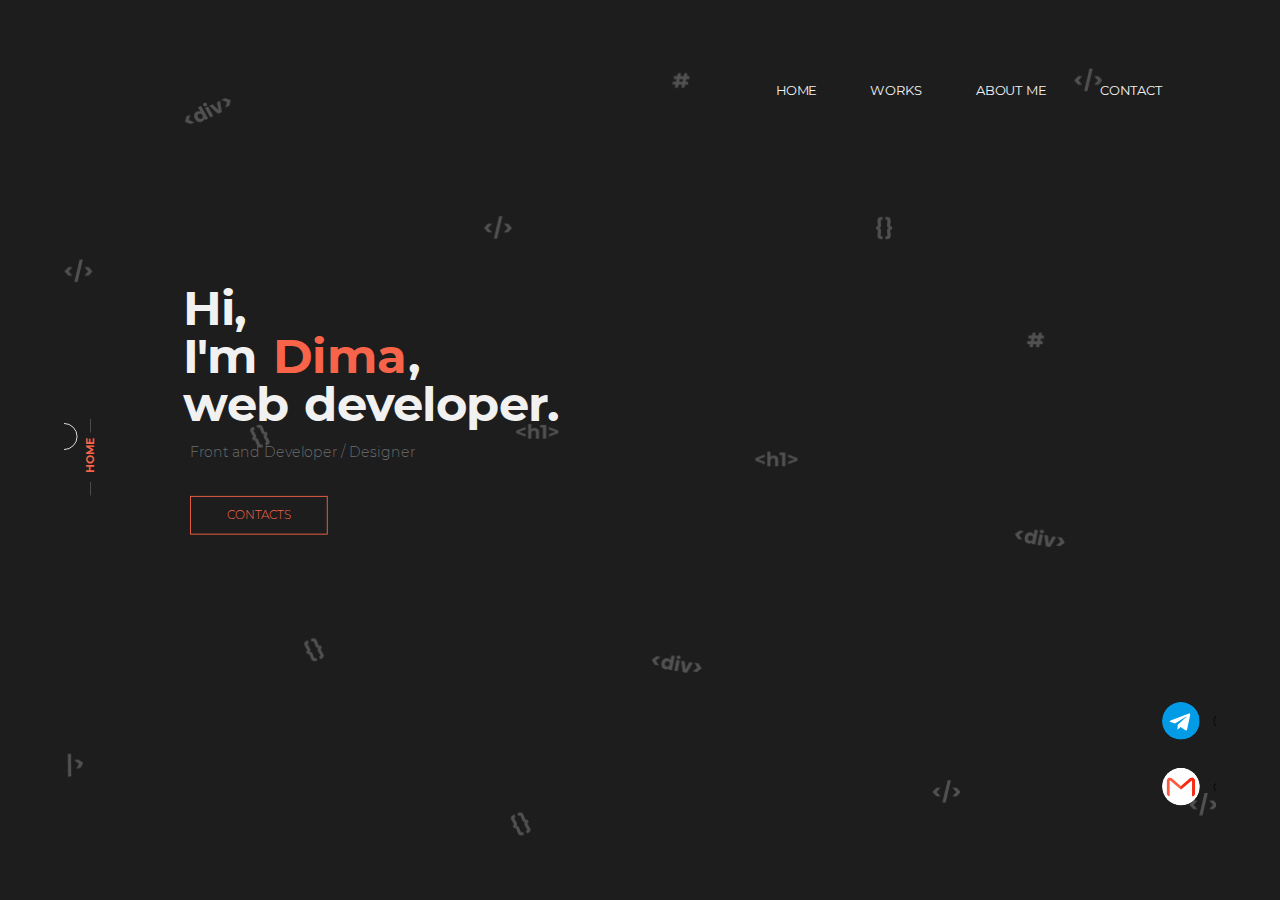
<file: index.html>
<!DOCTYPE html>
<html lang="en">

<head>
   <meta charset="UTF-8">
   <meta name="viewport" content="width=device-width, initial-scale=1.0">
   <!--подключаем css файл сжатый -->
   <link rel="stylesheet" href="css/style.css">
   <link rel="stylesheet" href="https://cdnjs.cloudflare.com/ajax/libs/animate.css/4.0.0/animate.min.css" />
   <link rel="shortcut icon" href="/img/1.ico" type="image/png">
   <title>HOME 🏡</title>
</head>

<body>
   <div class="preloader-before">
      <svg width="100" viewBox="0 0 296 301">
         <path
            d="M119.721 210.784L119.43 210.297L120.993 205.117L121.494 204.866C135.519 197.817 135.455 197.208 135.307 195.737L134.035 184.004C133.987 183.52 133.673 182.948 133.269 182.615C132.903 182.313 131.792 181.397 118.572 177.816L118.044 177.671L115.392 172.796L115.559 172.269C120.278 157.329 119.815 156.947 118.688 156.018L109.486 148.426C108.364 147.5 107.853 147.079 94.3952 154.842L93.9001 155.121L88.6217 153.472L88.3736 153.004C84.1251 144.883 81.4706 140.353 80.4791 139.535C80.0768 139.203 79.4584 138.996 78.9734 139.039L67.1916 140.033C65.6909 140.167 65.0658 140.225 61.2572 155.315L61.1142 155.873L56.327 158.386L55.8056 158.212C40.6805 153.183 40.324 153.615 39.3717 154.769L31.9322 163.787C30.9773 164.944 30.5807 165.425 38.6746 179.024L38.9657 179.508L37.4183 184.674L36.9216 184.923C22.892 191.977 22.9543 192.533 23.1036 194.046L24.3584 205.779C24.4149 206.266 24.7324 206.843 25.1349 207.175C25.4992 207.476 26.6071 208.39 39.8317 211.978L40.3662 212.116L43.0137 217L42.8403 217.525C38.1269 232.464 38.5921 232.847 39.719 233.777L48.9243 241.371C50.08 242.325 50.5593 242.72 64.0266 234.952L64.5205 234.672L69.7963 236.337L70.0461 236.801C74.2828 244.924 76.9378 249.45 77.923 250.263C78.3218 250.592 78.9397 250.808 79.434 250.763L91.2378 249.764C92.7363 249.621 93.3555 249.568 97.1464 234.482L97.2907 233.917L102.061 231.419L102.571 231.585C117.733 236.607 118.092 236.172 119.045 235.016L126.48 226.004C127.435 224.847 127.829 224.369 119.721 210.784ZM67.1385 209.523C58.9142 202.738 57.6378 190.655 64.2878 182.595C70.938 174.534 83.0358 173.5 91.2599 180.284C99.4806 187.067 100.762 199.141 94.1129 207.2C87.4643 215.26 75.3595 216.305 67.1385 209.523Z" />
         <path
            d="M210.224 64.0999L209.421 63.8137L206.286 56.3285L206.626 55.5594C216.125 34.0149 215.47 33.3722 213.894 31.8103L201.223 19.449C200.705 18.935 199.795 18.5735 199.011 18.5735C198.298 18.5735 196.139 18.5735 177.424 27.0496L176.674 27.3865L168.953 24.2772L168.643 23.5085C159.842 1.71713 158.941 1.71713 156.751 1.71713H138.856C136.674 1.71713 135.681 1.71713 127.52 23.5464L127.213 24.3411L119.532 27.4723L118.797 27.1669C106.13 21.8266 98.7342 19.1185 96.8062 19.1185C96.0238 19.1185 95.1109 19.4695 94.5906 19.9821L81.9075 32.379C80.2985 33.9661 79.6312 34.6306 89.6282 55.7255L89.9956 56.5079L86.8548 63.9848L86.0862 64.282C63.7845 72.9005 63.7845 73.7408 63.7845 75.9856V93.5211C63.7845 95.7719 63.7845 96.7066 86.1305 104.715L86.9292 104.997L90.0705 112.452L89.7332 113.214C80.2337 134.768 80.8362 135.352 82.4534 136.96L95.1055 149.338C95.6358 149.848 96.5537 150.213 97.3365 150.213C98.0449 150.213 100.199 150.213 118.926 141.741L119.676 141.39L127.402 144.514L127.703 145.287C136.509 167.071 137.413 167.071 139.605 167.071H157.505C159.752 167.071 160.684 167.071 168.852 145.227L169.156 144.432L176.849 141.322L177.581 141.62C190.238 146.976 197.631 149.678 199.546 149.678C200.322 149.678 201.243 149.338 201.772 148.814L214.475 136.391C216.073 134.795 216.739 134.143 206.725 113.068L206.352 112.277L209.487 104.832L210.236 104.539C232.573 95.875 232.573 95.0306 232.573 92.7831V75.258C232.573 73.0078 232.573 72.0785 210.224 64.0999ZM148.178 112.834C132.186 112.834 119.175 100.072 119.175 84.3973C119.175 68.7222 132.186 55.9775 148.178 55.9775C164.164 55.9775 177.172 68.725 177.172 84.3973C177.173 100.069 164.165 112.834 148.178 112.834Z" />
         <path
            d="M260.14 212.533L259.594 212.079L259.285 205.323L259.772 204.818C273.38 190.683 273.052 189.992 272.267 188.318L265.895 175.014C265.637 174.463 265.028 173.92 264.415 173.695C263.857 173.49 262.167 172.871 245.094 174.14L244.41 174.189L239.259 169.542L239.237 168.852C238.597 149.278 237.891 149.02 236.178 148.392L222.175 143.263C220.468 142.638 219.69 142.353 207.048 157.095L206.58 157.629L199.672 157.878L199.185 157.428C190.804 149.619 185.793 145.38 184.284 144.827C183.672 144.603 182.857 144.616 182.303 144.868L168.825 150.933C167.111 151.714 166.399 152.043 168.175 171.414L168.238 172.132L163.637 177.082L162.951 177.095C143.03 177.446 142.789 178.104 142.145 179.86L137.119 193.582C136.474 195.343 136.206 196.074 151.397 208.746L151.941 209.195L152.262 215.929L151.78 216.429C138.168 230.572 138.473 231.201 139.277 232.923L145.629 246.236C145.898 246.787 146.512 247.335 147.125 247.559C147.679 247.762 149.365 248.38 166.447 247.118L167.134 247.058L172.284 251.718L172.297 252.408C172.944 271.978 173.652 272.238 175.367 272.866L189.374 277.996C191.132 278.64 191.862 278.908 204.513 264.156L204.979 263.621L211.891 263.392L212.378 263.836C220.747 271.654 225.757 275.888 227.256 276.437C227.863 276.659 228.681 276.657 229.245 276.398L242.746 270.318C244.454 269.528 245.162 269.208 243.366 249.847L243.302 249.121L247.889 244.194L248.559 244.179C268.52 243.802 268.763 243.141 269.407 241.383L274.43 227.67C275.074 225.909 275.341 225.181 260.14 212.533ZM197.622 232.883C185.107 228.299 178.585 214.584 183.077 202.319C187.57 190.053 201.404 183.81 213.918 188.393C226.427 192.975 232.952 206.678 228.46 218.942C223.968 231.205 210.131 237.465 197.622 232.883Z" />
         <defs>
            <clipPath>
               <rect width="112.526" height="112.526" fill="white"
                  transform="translate(71.6088 115.694) rotate(39.5223)" />
            </clipPath>
            <clipPath>
               <rect width="168.788" height="168.788" fill="white" transform="translate(63.7845)" />
            </clipPath>
            <clipPath>
               <rect width="140.657" height="140.657" fill="white"
                  transform="translate(163.925 120.402) rotate(20.1174)" />
            </clipPath>
         </defs>
      </svg>
   </div>
   <div class="preloader-after"></div>
   <div class="preloader-svg-container">
      <svg width="100" viewBox="0 0 296 301">
         <g class="preloader-svg1">
            <path
               d="M119.721 210.784L119.43 210.297L120.993 205.117L121.494 204.866C135.519 197.817 135.455 197.208 135.307 195.737L134.035 184.004C133.987 183.52 133.673 182.948 133.269 182.615C132.903 182.313 131.792 181.397 118.572 177.816L118.044 177.671L115.392 172.796L115.559 172.269C120.278 157.329 119.815 156.947 118.688 156.018L109.486 148.426C108.364 147.5 107.853 147.079 94.3952 154.842L93.9001 155.121L88.6217 153.472L88.3736 153.004C84.1251 144.883 81.4706 140.353 80.4791 139.535C80.0768 139.203 79.4584 138.996 78.9734 139.039L67.1916 140.033C65.6909 140.167 65.0658 140.225 61.2572 155.315L61.1142 155.873L56.327 158.386L55.8056 158.212C40.6805 153.183 40.324 153.615 39.3717 154.769L31.9322 163.787C30.9773 164.944 30.5807 165.425 38.6746 179.024L38.9657 179.508L37.4183 184.674L36.9216 184.923C22.892 191.977 22.9543 192.533 23.1036 194.046L24.3584 205.779C24.4149 206.266 24.7324 206.843 25.1349 207.175C25.4992 207.476 26.6071 208.39 39.8317 211.978L40.3662 212.116L43.0137 217L42.8403 217.525C38.1269 232.464 38.5921 232.847 39.719 233.777L48.9243 241.371C50.08 242.325 50.5593 242.72 64.0266 234.952L64.5205 234.672L69.7963 236.337L70.0461 236.801C74.2828 244.924 76.9378 249.45 77.923 250.263C78.3218 250.592 78.9397 250.808 79.434 250.763L91.2378 249.764C92.7363 249.621 93.3555 249.568 97.1464 234.482L97.2907 233.917L102.061 231.419L102.571 231.585C117.733 236.607 118.092 236.172 119.045 235.016L126.48 226.004C127.435 224.847 127.829 224.369 119.721 210.784ZM67.1385 209.523C58.9142 202.738 57.6378 190.655 64.2878 182.595C70.938 174.534 83.0358 173.5 91.2599 180.284C99.4806 187.067 100.762 199.141 94.1129 207.2C87.4643 215.26 75.3595 216.305 67.1385 209.523Z" />
         </g>
         <g class="preloader-svg2">
            <path
               d="M210.224 64.0999L209.421 63.8137L206.286 56.3285L206.626 55.5594C216.125 34.0149 215.47 33.3722 213.894 31.8103L201.223 19.449C200.705 18.935 199.795 18.5735 199.011 18.5735C198.298 18.5735 196.139 18.5735 177.424 27.0496L176.674 27.3865L168.953 24.2772L168.643 23.5085C159.842 1.71713 158.941 1.71713 156.751 1.71713H138.856C136.674 1.71713 135.681 1.71713 127.52 23.5464L127.213 24.3411L119.532 27.4723L118.797 27.1669C106.13 21.8266 98.7342 19.1185 96.8062 19.1185C96.0238 19.1185 95.1109 19.4695 94.5906 19.9821L81.9075 32.379C80.2985 33.9661 79.6312 34.6306 89.6282 55.7255L89.9956 56.5079L86.8548 63.9848L86.0862 64.282C63.7845 72.9005 63.7845 73.7408 63.7845 75.9856V93.5211C63.7845 95.7719 63.7845 96.7066 86.1305 104.715L86.9292 104.997L90.0705 112.452L89.7332 113.214C80.2337 134.768 80.8362 135.352 82.4534 136.96L95.1055 149.338C95.6358 149.848 96.5537 150.213 97.3365 150.213C98.0449 150.213 100.199 150.213 118.926 141.741L119.676 141.39L127.402 144.514L127.703 145.287C136.509 167.071 137.413 167.071 139.605 167.071H157.505C159.752 167.071 160.684 167.071 168.852 145.227L169.156 144.432L176.849 141.322L177.581 141.62C190.238 146.976 197.631 149.678 199.546 149.678C200.322 149.678 201.243 149.338 201.772 148.814L214.475 136.391C216.073 134.795 216.739 134.143 206.725 113.068L206.352 112.277L209.487 104.832L210.236 104.539C232.573 95.875 232.573 95.0306 232.573 92.7831V75.258C232.573 73.0078 232.573 72.0785 210.224 64.0999ZM148.178 112.834C132.186 112.834 119.175 100.072 119.175 84.3973C119.175 68.7222 132.186 55.9775 148.178 55.9775C164.164 55.9775 177.172 68.725 177.172 84.3973C177.173 100.069 164.165 112.834 148.178 112.834Z" />
         </g>
         <g class="preloader-svg3">
            <path
               d="M260.14 212.533L259.594 212.079L259.285 205.323L259.772 204.818C273.38 190.683 273.052 189.992 272.267 188.318L265.895 175.014C265.637 174.463 265.028 173.92 264.415 173.695C263.857 173.49 262.167 172.871 245.094 174.14L244.41 174.189L239.259 169.542L239.237 168.852C238.597 149.278 237.891 149.02 236.178 148.392L222.175 143.263C220.468 142.638 219.69 142.353 207.048 157.095L206.58 157.629L199.672 157.878L199.185 157.428C190.804 149.619 185.793 145.38 184.284 144.827C183.672 144.603 182.857 144.616 182.303 144.868L168.825 150.933C167.111 151.714 166.399 152.043 168.175 171.414L168.238 172.132L163.637 177.082L162.951 177.095C143.03 177.446 142.789 178.104 142.145 179.86L137.119 193.582C136.474 195.343 136.206 196.074 151.397 208.746L151.941 209.195L152.262 215.929L151.78 216.429C138.168 230.572 138.473 231.201 139.277 232.923L145.629 246.236C145.898 246.787 146.512 247.335 147.125 247.559C147.679 247.762 149.365 248.38 166.447 247.118L167.134 247.058L172.284 251.718L172.297 252.408C172.944 271.978 173.652 272.238 175.367 272.866L189.374 277.996C191.132 278.64 191.862 278.908 204.513 264.156L204.979 263.621L211.891 263.392L212.378 263.836C220.747 271.654 225.757 275.888 227.256 276.437C227.863 276.659 228.681 276.657 229.245 276.398L242.746 270.318C244.454 269.528 245.162 269.208 243.366 249.847L243.302 249.121L247.889 244.194L248.559 244.179C268.52 243.802 268.763 243.141 269.407 241.383L274.43 227.67C275.074 225.909 275.341 225.181 260.14 212.533ZM197.622 232.883C185.107 228.299 178.585 214.584 183.077 202.319C187.57 190.053 201.404 183.81 213.918 188.393C226.427 192.975 232.952 206.678 228.46 218.942C223.968 231.205 210.131 237.465 197.622 232.883Z" />
         </g>
         <defs>
            <clipPath>
               <rect width="112.526" height="112.526" fill="white"
                  transform="translate(71.6088 115.694) rotate(39.5223)" />
            </clipPath>
            <clipPath>
               <rect width="168.788" height="168.788" fill="white" transform="translate(63.7845)" />
            </clipPath>
            <clipPath>
               <rect width="140.657" height="140.657" fill="white"
                  transform="translate(163.925 120.402) rotate(20.1174)" />
            </clipPath>
         </defs>
      </svg>

   </div>

   <div class="wrapper">
      <div class="container">
         <div class="parallax-fon"></div>
         <div class="cursor"></div>
         <div class="text-h">home</div>
         <div class="toggle-menu"><span></span></div>




         <div class="social">
            <div class="social_list">
               <div class="social_item">
                  <span>
                     <svg enable-background="new 0 0 24 24" viewBox="0 0 24 24" width="42px">
                        <circle cx="12" cy="12" fill="#039be5" r="12" />
                        <path
                           d="m5.491 11.74 11.57-4.461c.537-.194 1.006.131.832.943l.001-.001-1.97 9.281c-.146.658-.537.818-1.084.508l-3-2.211-1.447 1.394c-.16.16-.295.295-.605.295l.213-3.053 5.56-5.023c.242-.213-.054-.333-.373-.121l-6.871 4.326-2.962-.924c-.643-.204-.657-.643.136-.953z"
                           fill="#fff" />
                     </svg>
                  </span>
                  <a href="https://t.me/dmitry_k01" target="_blank">@dmitry_k01</a>
               </div>
               <div class="social_item ">
                  <span>
                     <svg enable-background="new 0 0 512 512" viewBox="0 0 512 512" width="512">
                        <circle cx="256" cy="256" fill="#fff" r="256" />
                        <path
                           d="m512 256c0-10.504-.633-20.861-1.862-31.033l-75.138-75.138-358 227.269 130.27 130.27c15.775 3.04 32.067 4.632 48.73 4.632 141.385 0 256-114.615 256-256z"
                           fill="#fff" />
                        <path d="m108.344 135.987h295.778l3.984 252.265h-304.212l-13.713-218.932z" fill="#fff" />
                        <path d="m404.122 135.987h-148.122v252.265h152.107l2.001-211.601z" fill="#fff" />
                        <path
                           d="m408.106 388.252v-209.876c0-1.627-.888-3.15-2.337-3.891-1.545-.79-3.045-.677-4.455.338l-145.314 121.996-145.314-121.996c-1.409-1.015-2.909-1.128-4.455-.338-1.449.74-2.337 2.263-2.337 3.89v209.878c-20.987 0-38-17.013-38-38v-171.95c0-15.944 8.815-30.365 23.005-37.635 14.191-7.27 31.044-6.001 43.985 3.313l123.116 106.019 123.116-106.019c13.088-9.42 30.179-10.611 44.467-3.062 14.032 7.413 22.523 22.281 22.523 38.151v171.183c0 20.986-17.013 37.999-38 37.999z"
                           fill="#ff583e" />
                        <path
                           d="m423.584 140.919c-14.288-7.548-31.379-6.357-44.467 3.062l-123.117 105.915v46.821l145.314-121.894c1.41-1.015 2.91-1.128 4.455-.338 1.449.741 2.337 2.263 2.337 3.891v209.876c20.987 0 38-17.013 38-38v-171.182c0-15.87-8.491-30.738-22.522-38.151z"
                           fill="#f92814" /></svg>
                  </span>
                  <a href="mailto:d8473558@gmail.com" target="_blank">d8473558@gmail.com</a>
               </div>
            </div>
         </div>

         <div class="mobile-menu">
            <nav class="mobile-menu-nav">
               <ul>
                  <li><a class="preload-link" href="index.html">HOME</a></li>
                  <li><a class="preload-link" href="work.html">WORKS</a></li>
                  <li><a class="preload-link" href="about.html">ABOUT ME</a></li>
                  <li><a class="preload-link" href="contact.html">CONTACT</a></li>
               </ul>
            </nav>
            <div class="mobile-menu-social">
               <a href="https://t.me/dmitry_k01"><svg width="30px" viewBox="0 0 512 512">
                     <path d="M437.019,74.981C388.667,26.628,324.379,0,256,0S123.333,26.628,74.981,74.981C26.628,123.333,0,187.621,0,256
                     s26.628,132.667,74.981,181.019C123.333,485.372,187.621,512,256,512s132.667-26.628,181.019-74.981S512,324.379,512,256
                     S485.372,123.333,437.019,74.981z M256,495.832C123.756,495.832,16.168,388.244,16.168,256S123.756,16.168,256,16.168
                     S495.832,123.756,495.832,256S388.244,495.832,256,495.832z" />
                     <path d="M400.989,98.637c-2.482-1.87-5.817-2.15-8.577-0.722L79.822,259.599c-2.702,1.397-4.391,4.194-4.371,7.236
                     c0.02,3.042,1.747,5.815,4.469,7.176l81.764,40.88v81.006c0,2.12,0.721,4.218,2.18,5.757c1.614,1.703,3.759,2.557,5.905,2.557
                     c1.352,0,2.704-0.338,3.927-1.018l93.544-51.969l71.597,30.684c1.523,0.653,3.209,0.923,4.839,0.619
                     c3.355-0.627,5.849-3.197,6.485-6.372l18.115-90.577c1-5.003-2.826-9.67-7.928-9.67c-3.854-0.002-7.171,2.718-7.927,6.496
                     l-16.162,80.808l-66.295-28.412c-2.297-0.985-4.923-0.85-7.111,0.363l-85,47.223v-72.492c0-3.062-1.73-5.86-4.469-7.231
                     l-72.015-36.007l283.53-146.654l-24.605,123.023c-1,5.003,2.826,9.67,7.928,9.67c3.853,0,7.171-2.721,7.928-6.499l27.903-139.517
                     C404.662,103.633,403.471,100.506,400.989,98.637z" />
                     <path d="M348.576,164.757c-2.541-3.216-7.089-4.024-10.581-1.873l-140.126,86.232c-2.391,1.471-3.847,4.078-3.847,6.885v86.232
                     c-0.001,3.75,2.577,7.006,6.225,7.868c0.621,0.147,1.244,0.218,1.86,0.218c3.007,0,5.837-1.686,7.228-4.47l31.75-63.5
                     l106.863-106.863C350.847,172.586,351.117,167.975,348.576,164.757z M228.725,271.842c-0.613,0.614-1.125,1.324-1.513,2.101
                     l-17.022,34.043v-47.468l77.636-47.777L228.725,271.842z" />
                  </svg>Telegram</a>
               <a href="mailto:d8473558@gmail.com"><svg width="30px" viewBox="0 0 496 496">
                     <path d="M472,104H24c-13.255,0-24,10.745-24,24v240c0,13.255,10.745,24,24,24h448c13.255,0,24-10.745,24-24V128
                     C496,114.745,485.255,104,472,104z M480,368c0,4.418-3.582,8-8,8H24c-4.418,0-8-3.582-8-8V158.128l227.88,136.728
                     c2.535,1.523,5.705,1.523,8.24,0L480,158.128V368z M480,139.472l-232,139.2l-232-139.2V128c0-4.418,3.582-8,8-8h448
                     c4.418,0,8,3.582,8,8V139.472z" />
                     <path d="M432,352h16c4.418,0,8-3.582,8-8v-32c0-4.418-3.582-8-8-8s-8,3.582-8,8v24h-8c-4.418,0-8,3.582-8,8S427.582,352,432,352z
                     " />
                     <path
                        d="M384,352h16c4.418,0,8-3.582,8-8s-3.582-8-8-8h-16c-4.418,0-8,3.582-8,8S379.582,352,384,352z" />
                  </svg>d8473558@gmail.com</a>
            </div>
         </div>

         <header class="header">

            <nav class="nav">
               <ul class="nav-links">
                  <li><a class="preload-link animate__animated animate__fadeInDown animate__delay-1s"
                        href="index.html">HOME</a></li>
                  <li><a class="preload-link animate__animated animate__fadeInDown animate__delay-1s"
                        href="work.html">WORKS</a></li>
                  <li><a class="preload-link animate__animated animate__fadeInDown animate__delay-1s"
                        href="about.html">ABOUT ME</a></li>
                  <li><a class="preload-link animate__animated animate__fadeInDown animate__delay-1s"
                        href="contact.html">CONTACT</a></li>
               </ul>
            </nav>
         </header>
         <div class="main-text ">
            <div class="title ">
               <p><span class="rubberBand ">H</span>
                  <span class="rubberBand  ">i</span>
                  <span class="rubberBand ">,</span>
               </p>
               <p><span class="rubberBand ">I</span>
                  <span class="rubberBand  ">'</span>
                  <span class="rubberBand">m</span>
                  <a class="spt">Dima</a>
                  <span class="rubberBand spt3">,</span>
               </p>
               <p>
                  <span class="rubberBand">w</span>
                  <span class="rubberBand">e</span>
                  <span class="rubberBand">b</span>
                  <span class="spt2 rubberBand">d</span>
                  <span class="rubberBand">e</span>
                  <span class="rubberBand">v</span>
                  <span class="rubberBand">e</span>
                  <span class="rubberBand">l</span>
                  <span class="rubberBand">o</span>
                  <span class="rubberBand">p</span>
                  <span class="rubberBand">e</span>
                  <span class="rubberBand">r</span>
                  <span class="rubberBand">.</span>
               </p>

            </div>
            <div class="subtitle animate__animated animate__fadeInUp animate__delay-1s">Front and Developer /
               Designer
            </div>
            <div class="button "><a class="preload-link" href="contact.html">contacts</a></div>

         </div>



      </div>
   </div>

   <!--подключаем js файл сжатый -->
   <script src="js/preloader.js"></script>
   <script src="js/script.js"></script>



</body>

</html>
</file>
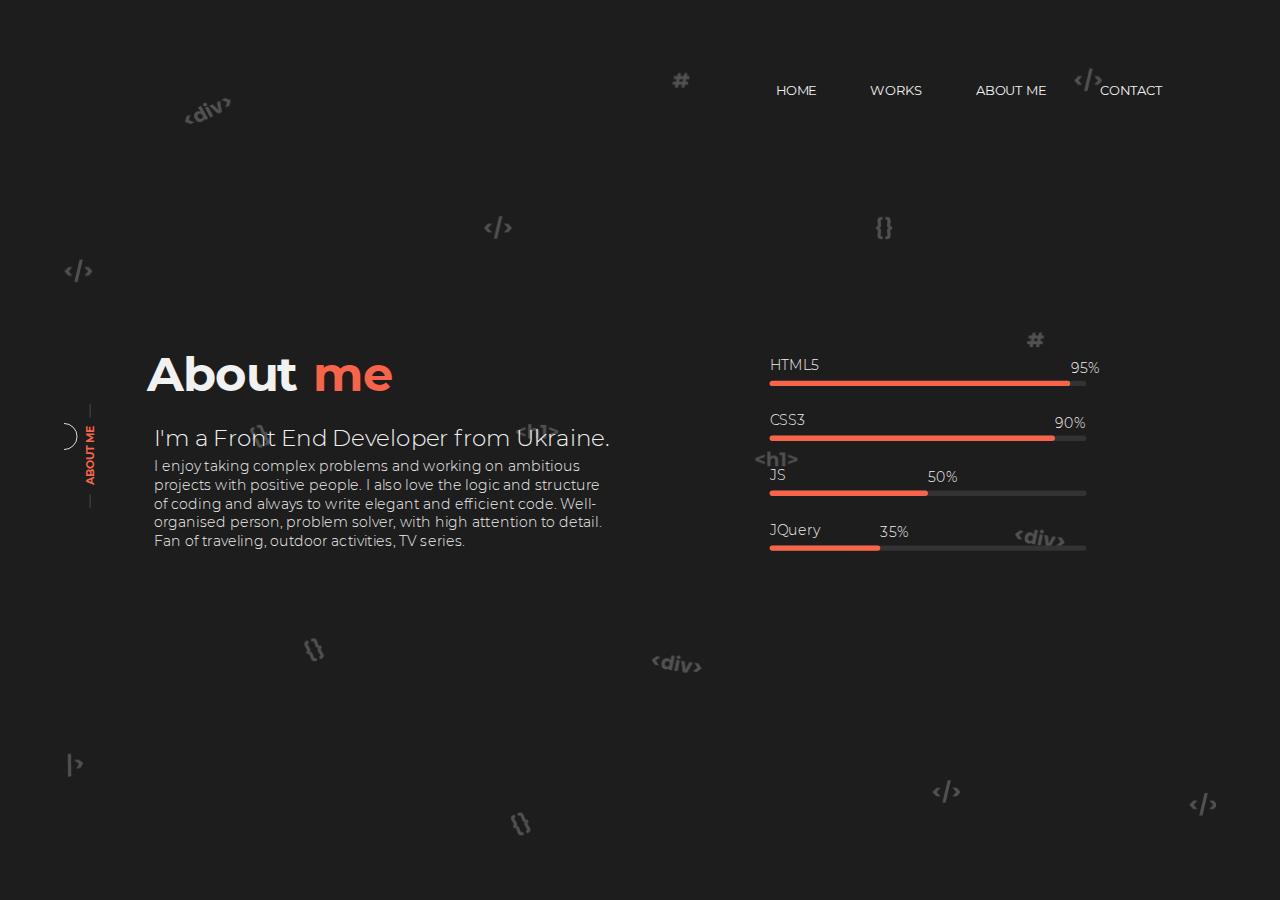
<file: about.html>
<!DOCTYPE html>
<html lang="en">

<head>
   <meta charset="UTF-8">
   <meta name="viewport" content="width=device-width, initial-scale=1.0">
   <!--подключаем css файл сжатый -->
   <link rel="stylesheet" href="css/style.css">
   <link rel="shortcut icon" href="/img/1.ico" type="image/png">
   <link rel="stylesheet" href="https://cdnjs.cloudflare.com/ajax/libs/animate.css/4.0.0/animate.min.css" />
   <title>ABOUT 🤟</title>
</head>

<body>
   <div class="preloader-before">
      <svg width="100" viewBox="0 0 296 301">
         <path
            d="M119.721 210.784L119.43 210.297L120.993 205.117L121.494 204.866C135.519 197.817 135.455 197.208 135.307 195.737L134.035 184.004C133.987 183.52 133.673 182.948 133.269 182.615C132.903 182.313 131.792 181.397 118.572 177.816L118.044 177.671L115.392 172.796L115.559 172.269C120.278 157.329 119.815 156.947 118.688 156.018L109.486 148.426C108.364 147.5 107.853 147.079 94.3952 154.842L93.9001 155.121L88.6217 153.472L88.3736 153.004C84.1251 144.883 81.4706 140.353 80.4791 139.535C80.0768 139.203 79.4584 138.996 78.9734 139.039L67.1916 140.033C65.6909 140.167 65.0658 140.225 61.2572 155.315L61.1142 155.873L56.327 158.386L55.8056 158.212C40.6805 153.183 40.324 153.615 39.3717 154.769L31.9322 163.787C30.9773 164.944 30.5807 165.425 38.6746 179.024L38.9657 179.508L37.4183 184.674L36.9216 184.923C22.892 191.977 22.9543 192.533 23.1036 194.046L24.3584 205.779C24.4149 206.266 24.7324 206.843 25.1349 207.175C25.4992 207.476 26.6071 208.39 39.8317 211.978L40.3662 212.116L43.0137 217L42.8403 217.525C38.1269 232.464 38.5921 232.847 39.719 233.777L48.9243 241.371C50.08 242.325 50.5593 242.72 64.0266 234.952L64.5205 234.672L69.7963 236.337L70.0461 236.801C74.2828 244.924 76.9378 249.45 77.923 250.263C78.3218 250.592 78.9397 250.808 79.434 250.763L91.2378 249.764C92.7363 249.621 93.3555 249.568 97.1464 234.482L97.2907 233.917L102.061 231.419L102.571 231.585C117.733 236.607 118.092 236.172 119.045 235.016L126.48 226.004C127.435 224.847 127.829 224.369 119.721 210.784ZM67.1385 209.523C58.9142 202.738 57.6378 190.655 64.2878 182.595C70.938 174.534 83.0358 173.5 91.2599 180.284C99.4806 187.067 100.762 199.141 94.1129 207.2C87.4643 215.26 75.3595 216.305 67.1385 209.523Z" />
         <path
            d="M210.224 64.0999L209.421 63.8137L206.286 56.3285L206.626 55.5594C216.125 34.0149 215.47 33.3722 213.894 31.8103L201.223 19.449C200.705 18.935 199.795 18.5735 199.011 18.5735C198.298 18.5735 196.139 18.5735 177.424 27.0496L176.674 27.3865L168.953 24.2772L168.643 23.5085C159.842 1.71713 158.941 1.71713 156.751 1.71713H138.856C136.674 1.71713 135.681 1.71713 127.52 23.5464L127.213 24.3411L119.532 27.4723L118.797 27.1669C106.13 21.8266 98.7342 19.1185 96.8062 19.1185C96.0238 19.1185 95.1109 19.4695 94.5906 19.9821L81.9075 32.379C80.2985 33.9661 79.6312 34.6306 89.6282 55.7255L89.9956 56.5079L86.8548 63.9848L86.0862 64.282C63.7845 72.9005 63.7845 73.7408 63.7845 75.9856V93.5211C63.7845 95.7719 63.7845 96.7066 86.1305 104.715L86.9292 104.997L90.0705 112.452L89.7332 113.214C80.2337 134.768 80.8362 135.352 82.4534 136.96L95.1055 149.338C95.6358 149.848 96.5537 150.213 97.3365 150.213C98.0449 150.213 100.199 150.213 118.926 141.741L119.676 141.39L127.402 144.514L127.703 145.287C136.509 167.071 137.413 167.071 139.605 167.071H157.505C159.752 167.071 160.684 167.071 168.852 145.227L169.156 144.432L176.849 141.322L177.581 141.62C190.238 146.976 197.631 149.678 199.546 149.678C200.322 149.678 201.243 149.338 201.772 148.814L214.475 136.391C216.073 134.795 216.739 134.143 206.725 113.068L206.352 112.277L209.487 104.832L210.236 104.539C232.573 95.875 232.573 95.0306 232.573 92.7831V75.258C232.573 73.0078 232.573 72.0785 210.224 64.0999ZM148.178 112.834C132.186 112.834 119.175 100.072 119.175 84.3973C119.175 68.7222 132.186 55.9775 148.178 55.9775C164.164 55.9775 177.172 68.725 177.172 84.3973C177.173 100.069 164.165 112.834 148.178 112.834Z" />
         <path
            d="M260.14 212.533L259.594 212.079L259.285 205.323L259.772 204.818C273.38 190.683 273.052 189.992 272.267 188.318L265.895 175.014C265.637 174.463 265.028 173.92 264.415 173.695C263.857 173.49 262.167 172.871 245.094 174.14L244.41 174.189L239.259 169.542L239.237 168.852C238.597 149.278 237.891 149.02 236.178 148.392L222.175 143.263C220.468 142.638 219.69 142.353 207.048 157.095L206.58 157.629L199.672 157.878L199.185 157.428C190.804 149.619 185.793 145.38 184.284 144.827C183.672 144.603 182.857 144.616 182.303 144.868L168.825 150.933C167.111 151.714 166.399 152.043 168.175 171.414L168.238 172.132L163.637 177.082L162.951 177.095C143.03 177.446 142.789 178.104 142.145 179.86L137.119 193.582C136.474 195.343 136.206 196.074 151.397 208.746L151.941 209.195L152.262 215.929L151.78 216.429C138.168 230.572 138.473 231.201 139.277 232.923L145.629 246.236C145.898 246.787 146.512 247.335 147.125 247.559C147.679 247.762 149.365 248.38 166.447 247.118L167.134 247.058L172.284 251.718L172.297 252.408C172.944 271.978 173.652 272.238 175.367 272.866L189.374 277.996C191.132 278.64 191.862 278.908 204.513 264.156L204.979 263.621L211.891 263.392L212.378 263.836C220.747 271.654 225.757 275.888 227.256 276.437C227.863 276.659 228.681 276.657 229.245 276.398L242.746 270.318C244.454 269.528 245.162 269.208 243.366 249.847L243.302 249.121L247.889 244.194L248.559 244.179C268.52 243.802 268.763 243.141 269.407 241.383L274.43 227.67C275.074 225.909 275.341 225.181 260.14 212.533ZM197.622 232.883C185.107 228.299 178.585 214.584 183.077 202.319C187.57 190.053 201.404 183.81 213.918 188.393C226.427 192.975 232.952 206.678 228.46 218.942C223.968 231.205 210.131 237.465 197.622 232.883Z" />
         <defs>
            <clipPath>
               <rect width="112.526" height="112.526" fill="white"
                  transform="translate(71.6088 115.694) rotate(39.5223)" />
            </clipPath>
            <clipPath>
               <rect width="168.788" height="168.788" fill="white" transform="translate(63.7845)" />
            </clipPath>
            <clipPath>
               <rect width="140.657" height="140.657" fill="white"
                  transform="translate(163.925 120.402) rotate(20.1174)" />
            </clipPath>
         </defs>
      </svg>
   </div>
   <div class="preloader-after"></div>
   <div class="preloader-svg-container">
      <svg width="100" viewBox="0 0 296 301">
         <g class="preloader-svg1">
            <path
               d="M119.721 210.784L119.43 210.297L120.993 205.117L121.494 204.866C135.519 197.817 135.455 197.208 135.307 195.737L134.035 184.004C133.987 183.52 133.673 182.948 133.269 182.615C132.903 182.313 131.792 181.397 118.572 177.816L118.044 177.671L115.392 172.796L115.559 172.269C120.278 157.329 119.815 156.947 118.688 156.018L109.486 148.426C108.364 147.5 107.853 147.079 94.3952 154.842L93.9001 155.121L88.6217 153.472L88.3736 153.004C84.1251 144.883 81.4706 140.353 80.4791 139.535C80.0768 139.203 79.4584 138.996 78.9734 139.039L67.1916 140.033C65.6909 140.167 65.0658 140.225 61.2572 155.315L61.1142 155.873L56.327 158.386L55.8056 158.212C40.6805 153.183 40.324 153.615 39.3717 154.769L31.9322 163.787C30.9773 164.944 30.5807 165.425 38.6746 179.024L38.9657 179.508L37.4183 184.674L36.9216 184.923C22.892 191.977 22.9543 192.533 23.1036 194.046L24.3584 205.779C24.4149 206.266 24.7324 206.843 25.1349 207.175C25.4992 207.476 26.6071 208.39 39.8317 211.978L40.3662 212.116L43.0137 217L42.8403 217.525C38.1269 232.464 38.5921 232.847 39.719 233.777L48.9243 241.371C50.08 242.325 50.5593 242.72 64.0266 234.952L64.5205 234.672L69.7963 236.337L70.0461 236.801C74.2828 244.924 76.9378 249.45 77.923 250.263C78.3218 250.592 78.9397 250.808 79.434 250.763L91.2378 249.764C92.7363 249.621 93.3555 249.568 97.1464 234.482L97.2907 233.917L102.061 231.419L102.571 231.585C117.733 236.607 118.092 236.172 119.045 235.016L126.48 226.004C127.435 224.847 127.829 224.369 119.721 210.784ZM67.1385 209.523C58.9142 202.738 57.6378 190.655 64.2878 182.595C70.938 174.534 83.0358 173.5 91.2599 180.284C99.4806 187.067 100.762 199.141 94.1129 207.2C87.4643 215.26 75.3595 216.305 67.1385 209.523Z" />
         </g>
         <g class="preloader-svg2">
            <path
               d="M210.224 64.0999L209.421 63.8137L206.286 56.3285L206.626 55.5594C216.125 34.0149 215.47 33.3722 213.894 31.8103L201.223 19.449C200.705 18.935 199.795 18.5735 199.011 18.5735C198.298 18.5735 196.139 18.5735 177.424 27.0496L176.674 27.3865L168.953 24.2772L168.643 23.5085C159.842 1.71713 158.941 1.71713 156.751 1.71713H138.856C136.674 1.71713 135.681 1.71713 127.52 23.5464L127.213 24.3411L119.532 27.4723L118.797 27.1669C106.13 21.8266 98.7342 19.1185 96.8062 19.1185C96.0238 19.1185 95.1109 19.4695 94.5906 19.9821L81.9075 32.379C80.2985 33.9661 79.6312 34.6306 89.6282 55.7255L89.9956 56.5079L86.8548 63.9848L86.0862 64.282C63.7845 72.9005 63.7845 73.7408 63.7845 75.9856V93.5211C63.7845 95.7719 63.7845 96.7066 86.1305 104.715L86.9292 104.997L90.0705 112.452L89.7332 113.214C80.2337 134.768 80.8362 135.352 82.4534 136.96L95.1055 149.338C95.6358 149.848 96.5537 150.213 97.3365 150.213C98.0449 150.213 100.199 150.213 118.926 141.741L119.676 141.39L127.402 144.514L127.703 145.287C136.509 167.071 137.413 167.071 139.605 167.071H157.505C159.752 167.071 160.684 167.071 168.852 145.227L169.156 144.432L176.849 141.322L177.581 141.62C190.238 146.976 197.631 149.678 199.546 149.678C200.322 149.678 201.243 149.338 201.772 148.814L214.475 136.391C216.073 134.795 216.739 134.143 206.725 113.068L206.352 112.277L209.487 104.832L210.236 104.539C232.573 95.875 232.573 95.0306 232.573 92.7831V75.258C232.573 73.0078 232.573 72.0785 210.224 64.0999ZM148.178 112.834C132.186 112.834 119.175 100.072 119.175 84.3973C119.175 68.7222 132.186 55.9775 148.178 55.9775C164.164 55.9775 177.172 68.725 177.172 84.3973C177.173 100.069 164.165 112.834 148.178 112.834Z" />
         </g>
         <g class="preloader-svg3">
            <path
               d="M260.14 212.533L259.594 212.079L259.285 205.323L259.772 204.818C273.38 190.683 273.052 189.992 272.267 188.318L265.895 175.014C265.637 174.463 265.028 173.92 264.415 173.695C263.857 173.49 262.167 172.871 245.094 174.14L244.41 174.189L239.259 169.542L239.237 168.852C238.597 149.278 237.891 149.02 236.178 148.392L222.175 143.263C220.468 142.638 219.69 142.353 207.048 157.095L206.58 157.629L199.672 157.878L199.185 157.428C190.804 149.619 185.793 145.38 184.284 144.827C183.672 144.603 182.857 144.616 182.303 144.868L168.825 150.933C167.111 151.714 166.399 152.043 168.175 171.414L168.238 172.132L163.637 177.082L162.951 177.095C143.03 177.446 142.789 178.104 142.145 179.86L137.119 193.582C136.474 195.343 136.206 196.074 151.397 208.746L151.941 209.195L152.262 215.929L151.78 216.429C138.168 230.572 138.473 231.201 139.277 232.923L145.629 246.236C145.898 246.787 146.512 247.335 147.125 247.559C147.679 247.762 149.365 248.38 166.447 247.118L167.134 247.058L172.284 251.718L172.297 252.408C172.944 271.978 173.652 272.238 175.367 272.866L189.374 277.996C191.132 278.64 191.862 278.908 204.513 264.156L204.979 263.621L211.891 263.392L212.378 263.836C220.747 271.654 225.757 275.888 227.256 276.437C227.863 276.659 228.681 276.657 229.245 276.398L242.746 270.318C244.454 269.528 245.162 269.208 243.366 249.847L243.302 249.121L247.889 244.194L248.559 244.179C268.52 243.802 268.763 243.141 269.407 241.383L274.43 227.67C275.074 225.909 275.341 225.181 260.14 212.533ZM197.622 232.883C185.107 228.299 178.585 214.584 183.077 202.319C187.57 190.053 201.404 183.81 213.918 188.393C226.427 192.975 232.952 206.678 228.46 218.942C223.968 231.205 210.131 237.465 197.622 232.883Z" />
         </g>
         <defs>
            <clipPath>
               <rect width="112.526" height="112.526" fill="white"
                  transform="translate(71.6088 115.694) rotate(39.5223)" />
            </clipPath>
            <clipPath>
               <rect width="168.788" height="168.788" fill="white" transform="translate(63.7845)" />
            </clipPath>
            <clipPath>
               <rect width="140.657" height="140.657" fill="white"
                  transform="translate(163.925 120.402) rotate(20.1174)" />
            </clipPath>
         </defs>
      </svg>

   </div>

   <div class="wrapper">
      <div class="container">
         <div class="parallax-fon"></div>
         <div class="cursor"></div>
         <div class="text-a">about me</div>

         <div class="toggle-menu"><span></span></div>

         <div class="mobile-menu">
            <nav class="mobile-menu-nav">
               <ul>
                  <li><a class="preload-link" href="index.html">HOME</a></li>
                  <li><a class="preload-link" href="work.html">WORKS</a></li>
                  <li><a class="preload-link" href="about.html">ABOUT ME</a></li>
                  <li><a class="preload-link" href="contact.html">CONTACT</a></li>
               </ul>
            </nav>
            <div class="mobile-menu-social">
               <a href="https://t.me/dmitry_k01"><svg width="30px" viewBox="0 0 512 512">
                     <path d="M437.019,74.981C388.667,26.628,324.379,0,256,0S123.333,26.628,74.981,74.981C26.628,123.333,0,187.621,0,256
                     s26.628,132.667,74.981,181.019C123.333,485.372,187.621,512,256,512s132.667-26.628,181.019-74.981S512,324.379,512,256
                     S485.372,123.333,437.019,74.981z M256,495.832C123.756,495.832,16.168,388.244,16.168,256S123.756,16.168,256,16.168
                     S495.832,123.756,495.832,256S388.244,495.832,256,495.832z" />
                     <path d="M400.989,98.637c-2.482-1.87-5.817-2.15-8.577-0.722L79.822,259.599c-2.702,1.397-4.391,4.194-4.371,7.236
                     c0.02,3.042,1.747,5.815,4.469,7.176l81.764,40.88v81.006c0,2.12,0.721,4.218,2.18,5.757c1.614,1.703,3.759,2.557,5.905,2.557
                     c1.352,0,2.704-0.338,3.927-1.018l93.544-51.969l71.597,30.684c1.523,0.653,3.209,0.923,4.839,0.619
                     c3.355-0.627,5.849-3.197,6.485-6.372l18.115-90.577c1-5.003-2.826-9.67-7.928-9.67c-3.854-0.002-7.171,2.718-7.927,6.496
                     l-16.162,80.808l-66.295-28.412c-2.297-0.985-4.923-0.85-7.111,0.363l-85,47.223v-72.492c0-3.062-1.73-5.86-4.469-7.231
                     l-72.015-36.007l283.53-146.654l-24.605,123.023c-1,5.003,2.826,9.67,7.928,9.67c3.853,0,7.171-2.721,7.928-6.499l27.903-139.517
                     C404.662,103.633,403.471,100.506,400.989,98.637z" />
                     <path d="M348.576,164.757c-2.541-3.216-7.089-4.024-10.581-1.873l-140.126,86.232c-2.391,1.471-3.847,4.078-3.847,6.885v86.232
                     c-0.001,3.75,2.577,7.006,6.225,7.868c0.621,0.147,1.244,0.218,1.86,0.218c3.007,0,5.837-1.686,7.228-4.47l31.75-63.5
                     l106.863-106.863C350.847,172.586,351.117,167.975,348.576,164.757z M228.725,271.842c-0.613,0.614-1.125,1.324-1.513,2.101
                     l-17.022,34.043v-47.468l77.636-47.777L228.725,271.842z" />
                  </svg>telegram</a>
               <a href="mailto:d8473558@gmail.com"><svg width="30px" viewBox="0 0 496 496">
                     <path d="M472,104H24c-13.255,0-24,10.745-24,24v240c0,13.255,10.745,24,24,24h448c13.255,0,24-10.745,24-24V128
                     C496,114.745,485.255,104,472,104z M480,368c0,4.418-3.582,8-8,8H24c-4.418,0-8-3.582-8-8V158.128l227.88,136.728
                     c2.535,1.523,5.705,1.523,8.24,0L480,158.128V368z M480,139.472l-232,139.2l-232-139.2V128c0-4.418,3.582-8,8-8h448
                     c4.418,0,8,3.582,8,8V139.472z" />
                     <path d="M432,352h16c4.418,0,8-3.582,8-8v-32c0-4.418-3.582-8-8-8s-8,3.582-8,8v24h-8c-4.418,0-8,3.582-8,8S427.582,352,432,352z
                     " />
                     <path
                        d="M384,352h16c4.418,0,8-3.582,8-8s-3.582-8-8-8h-16c-4.418,0-8,3.582-8,8S379.582,352,384,352z" />
                  </svg>d8473558@gmail.com</a>
            </div>
         </div>

         <header class="header">

            <nav class="nav">
               <ul class="nav-links">
                  <li><a class="preload-link animate__animated animate__fadeInDown animate__delay-1s"
                        href="index.html">HOME</a></li>
                  <li><a class="preload-link animate__animated animate__fadeInDown animate__delay-1s"
                        href="work.html">WORKS</a></li>
                  <li><a class="preload-link animate__animated animate__fadeInDown animate__delay-1s"
                        href="about.html">ABOUT ME</a></li>
                  <li><a class="preload-link animate__animated animate__fadeInDown animate__delay-1s"
                        href="contact.html">CONTACT</a></li>
               </ul>
            </nav>
         </header>
         <div class="about_content">
            <div class="about_description animate__animated animate__fadeInLeft animate__delay-1s">
               <div class="title about_description_title">
                  <span class="rubberBand">A</span>
                  <span class="rubberBand">b</span>
                  <span class="rubberBand">o</span>
                  <span class="rubberBand">u</span>
                  <span class="rubberBand">t</span>
                  <span class="rubberBand color1 spt2">m</span>
                  <span class="rubberBand color1">e</span>
               </div>
               <div class="about_description_text ">
                  <h2>I'm a Front End Developer from Ukraine.</h2>
                  <p>I enjoy taking complex problems and working on ambitious projects with positive people.
                     I also love the logic and structure of coding and always to write elegant and efficient code.
                     Well-organised person, problem solver, with high attention to detail. Fan of traveling, outdoor
                     activities, TV series. </p>
               </div>
            </div>
            <div class="about_schedule animate__animated animate__fadeInRight animate__delay-1s">
               <div class="about_schedule_skill">
                  <span>HTML5</span>
                  <div class="about_schedule_skill-line">
                     <span class="skill-line-1 aboutme1"></span>
                     <span class="skill-line-text1 --skill-anim">95%</span>
                  </div>
                  <span>CSS3</span>
                  <div class="about_schedule_skill-line">
                     <span class="skill-line-2 aboutme2"></span>
                     <span class="skill-line-text2 --skill-anim">90%</span>
                  </div>
                  <span>JS</span>
                  <div class="about_schedule_skill-line">
                     <span class="skill-line-3 aboutme3"></span>
                     <span class="skill-line-text3 --skill-anim">50%</span>
                  </div>
                  <span>JQuery</span>
                  <div class="about_schedule_skill-line">
                     <span class="skill-line-4 aboutme4"></span>
                     <span class="skill-line-text4 --skill-anim">35%</span>
                  </div>
               </div>
            </div>
         </div>




      </div>
   </div>

   <!--подключаем js файл сжатый -->
   <script src="js/preloader.js"></script>
   <script src="js/script.js"></script>



</body>

</html>
</file>
<file: css/style.css>
@charset "UTF-8";
@font-face {
  font-family: "Montserrat-Light";
  font-display: swap;
  src: url("../fonts/Montserrat-Light.woff") format("woff"), url("../fonts/Montserrat-Light.woff2") format("woff2");
  font-weight: 300;
  font-style: normal;
}

@font-face {
  font-family: "Montserrat-Bold";
  font-display: swap;
  src: url("../fonts/Montserrat-Bold.woff") format("woff"), url("../fonts/Montserrat-Bold.woff2") format("woff2");
  font-weight: 700;
  font-style: normal;
}

@font-face {
  font-family: "Montserrat-Regular";
  font-display: swap;
  src: url("../fonts/Montserrat-Regular.woff") format("woff"), url("../fonts/Montserrat-Regular.woff2") format("woff2");
  font-weight: 400;
  font-style: normal;
}

/* Обнуление */
* {
  padding: 0;
  margin: 0;
  border: 0;
}

*,
*:before,
*:after {
  -webkit-box-sizing: border-box;
  box-sizing: border-box;
}

:focus,
:active {
  outline: none;
}

a:focus,
a:active {
  outline: none;
}

nav,
footer,
header,
aside {
  display: block;
}

html,
body {
  height: 100%;
  width: 100%;
  font-size: 100%;
  line-height: 1;
  font-size: 14px;
  font-family: "Montserrat-Regular";
  -ms-text-size-adjust: 100%;
  -moz-text-size-adjust: 100%;
  -webkit-text-size-adjust: 100%;
  cursor: none;
  -moz-user-select: none;
  -webkit-user-select: none;
      -ms-user-select: none;
          user-select: none;
}

input,
button,
textarea {
  font-family: inherit;
}

input::-ms-clear {
  display: none;
}

button {
  cursor: pointer;
}

button::-moz-focus-inner {
  padding: 0;
  border: 0;
}

a,
a:visited {
  text-decoration: none;
  cursor: none;
}

a:hover {
  text-decoration: none;
}

ul li {
  list-style: none;
}

img {
  vertical-align: top;
}

h1,
h2,
h3,
h4,
h5,
h6 {
  font-size: inherit;
  font-weight: 400;
}

/* Переменные */
:root {
  --color-white: #f1f1f1;
  --color-grey: #515152;
  --color-orange: #f86449;
  --color-green: #08efcc;
  --color-black: #1d1d1d;
  --linear-gradient: linear-gradient(to right, #e2f87c, #d6f567, #c8f151, #b9ee38, #a8eb12);
  --box-shadow: 0 16px 24px 2px rgba(33, 37, 41, 0.02), 0 6px 30px 5px rgba(33, 37, 41, 0.04),
      0 8px 10px -5px rgba(33, 37, 41, 0.1);
}

/* Обертка */
.wrapper {
  width: 100%;
  min-height: 100vh;
  overflow: hidden;
  background-color: var(--color-black);
}

.container {
  width: 100%;
  height: 100vh;
  position: relative;
  z-index: 2;
  display: -webkit-box;
  display: -ms-flexbox;
  display: flex;
  -webkit-box-align: center;
      -ms-flex-align: center;
          align-items: center;
  overflow: hidden;
}

.parallax-fon {
  width: 100%;
  height: 100%;
  position: absolute;
  background-image: url("../img/fon.png");
  background-size: cover;
  background-repeat: no-repeat;
  background-position: center;
  z-index: -1;
  -webkit-transition: all 1s cubic-bezier(0.175, 0.885, 0.32, 1.275);
  transition: all 1s cubic-bezier(0.175, 0.885, 0.32, 1.275);
}

.hidden {
  display: none;
}

.header {
  display: -webkit-box;
  display: -ms-flexbox;
  display: flex;
  width: 100%;
  height: 100px;
  position: absolute;
  top: 0;
}

.nav {
  -webkit-box-flex: 1;
      -ms-flex-positive: 1;
          flex-grow: 1;
  display: -webkit-box;
  display: -ms-flexbox;
  display: flex;
  -webkit-box-pack: end;
      -ms-flex-pack: end;
          justify-content: flex-end;
  -webkit-box-align: center;
      -ms-flex-align: center;
          align-items: center;
}

.nav ul {
  display: -webkit-box;
  display: -ms-flexbox;
  display: flex;
}

.nav ul li {
  margin-right: 60px;
  z-index: 10;
}

.nav ul li a {
  display: inline-block;
  padding: 15px 0;
  color: var(--color-white);
  font-size: 14px;
  text-transform: uppercase;
  -webkit-transition: all 0.2s ease-out;
  transition: all 0.2s ease-out;
}

.nav ul li a:hover {
  color: var(--color-black);
}

@media (max-width: 640px) {
  .nav ul li {
    margin-right: 30px;
  }
}

@media (max-width: 530px) {
  .nav {
    display: none;
  }
  body {
    cursor: default;
    -moz-user-select: none;
    -webkit-user-select: none;
        -ms-user-select: none;
            user-select: none;
  }
  a,
  a:visited {
    text-decoration: none;
    cursor: pointer;
  }
  .cursor {
    display: none;
  }
}

.main-text {
  width: 100%;
  height: 400px;
  padding: 15px 0 15px 140px;
}

.title {
  font-size: calc(38px + 14 * ((100vw - 320px) / 880));
  font-family: "Montserrat-Bold";
  color: var(--color-white);
  -moz-user-select: none;
  -webkit-user-select: none;
      -ms-user-select: none;
          user-select: none;
  margin-bottom: 20px;
}

.title .spt {
  color: var(--color-orange);
  margin-left: 10px;
  z-index: 7;
  position: relative;
}

.title .spt2 {
  margin-left: 10px;
}

.title .spt3 {
  margin-left: -14px;
}

.title span {
  margin: 0 -8px;
  display: inline-block;
  -webkit-transition: all 0.3s ease-out;
  transition: all 0.3s ease-out;
}

.subtitle {
  font-family: "Montserrat-Light";
  font-size: 16px;
  color: rgba(163, 163, 163, 0.6);
  margin-bottom: 40px;
}

.button {
  font-size: 13px;
  text-transform: uppercase;
  font-family: "Montserrat-Light";
  padding: 14px 0;
  border: 1px solid var(--color-orange);
  display: inline-block;
  -webkit-transition: all 0.2s ease-out;
  transition: all 0.2s ease-out;
}

.button:hover {
  background-color: var(--color-orange);
  color: #000000;
}

.button:hover a {
  color: #000000;
}

.button a {
  z-index: 7;
  position: relative;
  padding: 15px 40px;
  background-color: transparent;
  color: var(--color-orange);
}

.text-a {
  margin-left: -14px;
}

.t-con {
  margin-left: -11px;
}

.text-a,
.text-h,
.text-c {
  position: absolute;
  font-size: 12px;
  font-family: "Montserrat-bold";
  text-transform: uppercase;
  -webkit-transform: rotate(270deg);
          transform: rotate(270deg);
  top: 50%;
  left: 10px;
  color: var(--color-orange);
}

.text-a:before, .text-a:after,
.text-h:before,
.text-h:after,
.text-c:before,
.text-c:after {
  content: "";
  display: block;
  width: 15px;
  height: 1px;
  background-color: var(--color-grey);
  position: absolute;
  top: 50%;
  -webkit-transform: translateY(-50%);
          transform: translateY(-50%);
}

.text-h:after {
  left: -25px;
}

.text-h:before {
  left: 45px;
}

.text-c:after {
  left: -25px;
}

.text-c:before {
  left: 70px;
}

.text-a:before {
  left: 75px;
}

.text-a:after {
  left: -25px;
}

@media (max-width: 1182px) {
  .main-text {
    height: 320px;
  }
}

@media (max-width: 767.98px) {
  .text-h,
  .text-a,
  .text-c {
    display: none;
  }
  .title span {
    margin: 0 -6px;
  }
  .main-text {
    padding-left: 80px;
    height: 280px;
  }
}

@media (max-width: 500px) {
  .main-text {
    padding-left: 40px;
  }
}

@media (max-width: 400px) {
  .main-text {
    padding-left: 20px;
    padding-right: 0px;
  }
}

.cursor {
  width: 30px;
  height: 30px;
  border: 1.5px solid var(--color-white);
  border-radius: 50%;
  position: absolute;
  -webkit-transform: translate(-50%, -50%);
          transform: translate(-50%, -50%);
  pointer-events: none;
  -webkit-transition: all 0.4s ease;
  transition: all 0.4s ease;
  -webkit-transition-property: background-color, -webkit-transform;
  transition-property: background-color, -webkit-transform;
  transition-property: background-color, transform;
  transition-property: background-color, transform, -webkit-transform;
  -webkit-transform-origin: 100% 100%;
          transform-origin: 100% 100%;
  z-index: 5;
}

.link-grow {
  -webkit-transform: scale(2);
          transform: scale(2);
  background-color: var(--color-white);
}

.link-grow2 {
  -webkit-transform: scale(2.1);
          transform: scale(2.1);
  background-color: var(--color-white);
}

.link-grow2::before {
  content: "VISIT";
  font-weight: 900;
  position: relative;
  top: 4px;
  left: 6px;
  color: black;
  font-size: 6px;
}

.link-grow3 {
  opacity: 0;
  -webkit-transition: all 0.3s ease;
  transition: all 0.3s ease;
}

.link-github {
  -webkit-transform: scale(2.1);
          transform: scale(2.1);
  background-color: var(--color-white);
}

.link-github:before {
  content: "GitHub";
  font-weight: 900;
  position: relative;
  top: 4px;
  left: 1px;
  color: black;
  font-size: 7px;
}

@-webkit-keyframes animate {
  from {
    -webkit-transform: scale3d(1, 1, 1);
    transform: scale3d(1, 1, 1);
  }
  30% {
    -webkit-transform: scale3d(1.25, 0.75, 1);
    transform: scale3d(1.25, 0.75, 1);
  }
  40% {
    -webkit-transform: scale3d(0.75, 1.25, 1);
    transform: scale3d(0.75, 1.25, 1);
  }
  50% {
    -webkit-transform: scale3d(1.15, 0.85, 1);
    transform: scale3d(1.15, 0.85, 1);
  }
  65% {
    -webkit-transform: scale3d(0.95, 1.05, 1);
    transform: scale3d(0.95, 1.05, 1);
  }
  75% {
    -webkit-transform: scale3d(1.05, 0.95, 1);
    transform: scale3d(1.05, 0.95, 1);
  }
  to {
    -webkit-transform: scale3d(1, 1, 1);
    transform: scale3d(1, 1, 1);
  }
}

@keyframes animate {
  from {
    -webkit-transform: scale3d(1, 1, 1);
    transform: scale3d(1, 1, 1);
  }
  30% {
    -webkit-transform: scale3d(1.25, 0.75, 1);
    transform: scale3d(1.25, 0.75, 1);
  }
  40% {
    -webkit-transform: scale3d(0.75, 1.25, 1);
    transform: scale3d(0.75, 1.25, 1);
  }
  50% {
    -webkit-transform: scale3d(1.15, 0.85, 1);
    transform: scale3d(1.15, 0.85, 1);
  }
  65% {
    -webkit-transform: scale3d(0.95, 1.05, 1);
    transform: scale3d(0.95, 1.05, 1);
  }
  75% {
    -webkit-transform: scale3d(1.05, 0.95, 1);
    transform: scale3d(1.05, 0.95, 1);
  }
  to {
    -webkit-transform: scale3d(1, 1, 1);
    transform: scale3d(1, 1, 1);
  }
}

.animate {
  -webkit-animation-name: animate;
  animation-name: animate;
  -webkit-animation-duration: 1s;
          animation-duration: 1s;
  color: var(--color-green);
}

.toggle-menu {
  background-color: transparent;
  cursor: pointer;
  height: 60px;
  width: 60px;
  position: relative;
  position: absolute;
  top: 20px;
  right: 20px;
  z-index: 10;
  display: none;
}

.toggle-menu span {
  background-color: var(--color-white);
  content: "";
  display: block;
  height: 2px;
  left: calc(50% - 13px);
  position: absolute;
  top: calc(50% - 1px);
  -webkit-transform-origin: 50% 50%;
          transform-origin: 50% 50%;
  -webkit-transition: background-color 0.2s ease-in-out, top 0.2s 0.2s ease-out, -webkit-transform 0.2s linear;
  transition: background-color 0.2s ease-in-out, top 0.2s 0.2s ease-out, -webkit-transform 0.2s linear;
  transition: background-color 0.2s ease-in-out, top 0.2s 0.2s ease-out, transform 0.2s linear;
  transition: background-color 0.2s ease-in-out, top 0.2s 0.2s ease-out, transform 0.2s linear, -webkit-transform 0.2s linear;
  width: 28px;
  border-radius: 50px;
}

.toggle-menu span:before, .toggle-menu span:after {
  background-color: var(--color-white);
  content: "";
  display: block;
  height: 2px;
  position: absolute;
  -webkit-transform-origin: 50% 50%;
          transform-origin: 50% 50%;
  -webkit-transition: background-color 0.2s ease-in-out, top 0.2s 0.2s ease-out, -webkit-transform 0.2s linear;
  transition: background-color 0.2s ease-in-out, top 0.2s 0.2s ease-out, -webkit-transform 0.2s linear;
  transition: background-color 0.2s ease-in-out, top 0.2s 0.2s ease-out, transform 0.2s linear;
  transition: background-color 0.2s ease-in-out, top 0.2s 0.2s ease-out, transform 0.2s linear, -webkit-transform 0.2s linear;
  width: 28px;
  border-radius: 50px;
}

.toggle-menu span:before {
  top: 8px;
}

.toggle-menu span:after {
  top: -8px;
}

.toggle-menu.active span {
  background-color: transparent;
  -webkit-transition: background-color 0.2s ease-out;
  transition: background-color 0.2s ease-out;
}

.toggle-menu.active span:before, .toggle-menu.active span:after {
  -webkit-transition: top 0.2s ease-out, -webkit-transform 0.2s 0.2s ease-out;
  transition: top 0.2s ease-out, -webkit-transform 0.2s 0.2s ease-out;
  transition: top 0.2s ease-out, transform 0.2s 0.2s ease-out;
  transition: top 0.2s ease-out, transform 0.2s 0.2s ease-out, -webkit-transform 0.2s 0.2s ease-out;
}

.toggle-menu.active span:before {
  top: 0;
  -webkit-transform: rotate3d(0, 0, 1, -45deg);
          transform: rotate3d(0, 0, 1, -45deg);
}

.toggle-menu.active span:after {
  top: 0;
  -webkit-transform: rotate3d(0, 0, 1, 45deg);
          transform: rotate3d(0, 0, 1, 45deg);
}

.mobile-menu {
  background: #de4152;
  height: 100%;
  width: 100%;
  position: absolute;
  top: 0;
  left: 0;
  opacity: 0;
  overflow: hidden;
  text-align: center;
  -webkit-transition: all 0.7s ease-in-out;
  transition: all 0.7s ease-in-out;
  visibility: hidden;
  z-index: 9;
}

.mobile-menu.open {
  opacity: 1;
  visibility: visible;
}

.mobile-menu.open li:nth-child(1) {
  -webkit-animation-delay: 0.1s;
          animation-delay: 0.1s;
}

.mobile-menu.open li:nth-child(2) {
  -webkit-animation-delay: 0.2s;
          animation-delay: 0.2s;
}

.mobile-menu.open li:nth-child(3) {
  -webkit-animation-delay: 0.3s;
          animation-delay: 0.3s;
}

.mobile-menu.open li:nth-child(4) {
  -webkit-animation-delay: 0.4s;
          animation-delay: 0.4s;
}

.mobile-menu.open li:nth-child(5) {
  -webkit-animation-delay: 0.5s;
          animation-delay: 0.5s;
}

.mobile-menu.open li:nth-child(6) {
  -webkit-animation-delay: 0.6s;
          animation-delay: 0.6s;
}

.mobile-menu.open li:nth-child(7) {
  -webkit-animation-delay: 0.7s;
          animation-delay: 0.7s;
}

.mobile-menu.open li:nth-child(8) {
  -webkit-animation-delay: 0.8s;
          animation-delay: 0.8s;
}

.mobile-menu.open li:nth-child(9) {
  -webkit-animation-delay: 0.9s;
          animation-delay: 0.9s;
}

.mobile-menu.open li:nth-child(10) {
  -webkit-animation-delay: 1s;
          animation-delay: 1s;
}

.mobile-menu.open li {
  -webkit-animation-duration: 1s;
          animation-duration: 1s;
  -webkit-animation-fill-mode: both;
          animation-fill-mode: both;
  -webkit-animation-name: fadeInUp;
          animation-name: fadeInUp;
}

.mobile-menu ul:hover a {
  opacity: 0.5;
}

.mobile-menu ul a {
  -webkit-transition: opacity 0.3s ease-in-out;
  transition: opacity 0.3s ease-in-out;
}

.mobile-menu ul a:hover {
  opacity: 1;
}

.mobile-menu-nav {
  display: -webkit-box;
  display: -ms-flexbox;
  display: flex;
  -webkit-box-pack: center;
      -ms-flex-pack: center;
          justify-content: center;
  height: 100%;
  width: 100%;
  position: relative;
}

.mobile-menu-nav ul {
  list-style: none;
  display: -webkit-box;
  display: -ms-flexbox;
  display: flex;
  -webkit-box-pack: center;
      -ms-flex-pack: center;
          justify-content: center;
  -webkit-box-align: center;
      -ms-flex-align: center;
          align-items: center;
  -webkit-box-orient: vertical;
  -webkit-box-direction: normal;
      -ms-flex-direction: column;
          flex-direction: column;
}

.mobile-menu-nav a {
  color: var(--color-white);
  display: block;
  font-size: 40px;
  font-weight: bold;
  padding: 1rem 1rem;
  text-decoration: none;
  text-transform: uppercase;
}

.mobile-menu-social {
  display: -webkit-box;
  display: -ms-flexbox;
  display: flex;
  -webkit-box-pack: center;
      -ms-flex-pack: center;
          justify-content: center;
  position: absolute;
  bottom: 0;
  left: 50%;
  -webkit-transform: translateX(-50%);
          transform: translateX(-50%);
}

.mobile-menu-social a {
  color: var(--color-white);
  display: -webkit-box;
  display: -ms-flexbox;
  display: flex;
  -webkit-box-align: center;
      -ms-flex-align: center;
          align-items: center;
  font-size: 18px;
  text-decoration: none;
  padding: 25px 10px;
}

.mobile-menu-social a svg {
  margin-right: 8px;
}

@media (max-width: 530px) {
  .toggle-menu {
    display: block;
  }
}

@media (max-width: 440px) {
  .mobile-menu-social {
    display: block;
  }
  .mobile-menu-social a {
    padding: 0 0 15px 0;
    font-size: 14px;
  }
  .mobile-menu-nav a {
    font-size: 30px;
  }
}

.contact-content {
  width: 100%;
  height: 100%;
  padding-top: 100px;
  text-align: center;
}

.contacts-title {
  color: var(--color-white);
  font-size: calc(45px + 5 * ((100vw - 320px) / 880));
  margin-bottom: 40px;
}

.color1 {
  color: var(--color-orange);
}

.contact_form-wrap {
  display: -webkit-box;
  display: -ms-flexbox;
  display: flex;
  -webkit-box-pack: center;
      -ms-flex-pack: center;
          justify-content: center;
  -webkit-box-align: center;
      -ms-flex-align: center;
          align-items: center;
  -webkit-box-orient: vertical;
  -webkit-box-direction: normal;
      -ms-flex-direction: column;
          flex-direction: column;
  width: 100%;
  height: 100%;
}

.contact_form {
  width: 600px;
  display: -webkit-box;
  display: -ms-flexbox;
  display: flex;
  -webkit-box-pack: center;
      -ms-flex-pack: center;
          justify-content: center;
  -webkit-box-align: center;
      -ms-flex-align: center;
          align-items: center;
  -webkit-box-orient: vertical;
  -webkit-box-direction: normal;
      -ms-flex-direction: column;
          flex-direction: column;
  padding: 20px;
}

.contact_textarea,
.contact_input {
  border: 0;
  background: none;
  display: block;
  margin-bottom: 25px;
  width: 500px;
  text-align: center;
  border: 2px solid var(--color-grey);
  padding: 15px 10px;
  outline: none;
  color: white;
  border-radius: 15px;
  -webkit-transition: 0.25s;
  transition: 0.25s;
  cursor: none;
}

.contact_textarea {
  height: 150px;
}

.contact_textarea:focus,
.contact_input:focus {
  border-color: var(--color-orange);
  width: 520px;
}

.contact_button {
  border: 0;
  background: none;
  display: block;
  text-align: center;
  border: 2px solid var(--color-orange);
  padding: 14px 0;
  width: 100px;
  outline: none;
  color: white;
  border-radius: 40px;
  -webkit-transition: 0.25s;
  transition: 0.25s;
  cursor: none;
}

.contact_button:hover {
  background: var(--color-orange);
}

@media (max-width: 600px) {
  .contact_textarea,
  .contact_input {
    width: 440px;
  }
  .contact_textarea:focus,
  .contact_input:focus {
    width: 480px;
  }
}

@media (max-width: 510px) {
  .contact_textarea,
  .contact_input {
    width: 100%;
    cursor: pointer;
  }
  .contact_textarea:focus,
  .contact_input:focus {
    width: 100%;
  }
  .contact_button {
    cursor: pointer;
  }
  .contact_form {
    width: 100%;
  }
  .contact-content {
    padding-top: 90px;
  }
  .contacts-title {
    margin-bottom: 10px;
  }
}

.about_content {
  width: 100%;
  height: 100%;
  display: -webkit-box;
  display: -ms-flexbox;
  display: flex;
}

.about_description {
  width: 50%;
  display: -webkit-box;
  display: -ms-flexbox;
  display: flex;
  -webkit-box-pack: center;
      -ms-flex-pack: center;
          justify-content: center;
  -webkit-box-orient: vertical;
  -webkit-box-direction: normal;
      -ms-flex-direction: column;
          flex-direction: column;
  padding: 100px 30px 100px 100px;
}

.about_description_title {
  margin-bottom: 30px;
}

.about_description_text {
  color: var(--color-white);
  line-height: 1.3;
}

.about_description_text p {
  font-size: 16px;
  font-family: "Montserrat-Light";
}

.about_description_text h2 {
  margin-bottom: 5px;
  font-size: 25px;
  font-family: "Montserrat-Light";
}

.about_schedule {
  width: 50%;
  display: -webkit-box;
  display: -ms-flexbox;
  display: flex;
  -webkit-box-pack: center;
      -ms-flex-pack: center;
          justify-content: center;
  -webkit-box-align: center;
      -ms-flex-align: center;
          align-items: center;
}

.about_schedule_skill {
  width: 55%;
}

.about_schedule_skill span {
  color: var(--color-white);
  line-height: 2.2;
  font-size: 16px;
  font-family: "Montserrat-Light";
}

.about_schedule_skill-line {
  width: 100%;
  height: 6px;
  background-color: #333;
  border-radius: 5px;
  position: relative;
}

.about_schedule_skill-line:not(:last-child) {
  margin-bottom: 20px;
}

.skill-line-1,
.skill-line-2,
.skill-line-3,
.skill-line-4 {
  height: 100%;
  border-radius: 5px;
  position: absolute;
  top: 0;
  left: 0;
}

.skill-line-1 {
  width: 95%;
  background-color: var(--color-orange);
}

.skill-line-2 {
  width: 90%;
  background-color: var(--color-orange);
}

.skill-line-3 {
  width: 50%;
  background-color: var(--color-orange);
}

.skill-line-4 {
  width: 35%;
  background-color: var(--color-orange);
}

.skill-line-text1 {
  position: absolute;
  top: -32px;
  left: 95%;
}

.skill-line-text2 {
  position: absolute;
  top: -32px;
  left: 90%;
}

.skill-line-text3 {
  position: absolute;
  top: -32px;
  left: 50%;
}

.skill-line-text4 {
  position: absolute;
  top: -32px;
  left: 35%;
}

@-webkit-keyframes skillanim {
  from {
    opacity: 0;
  }
  to {
    opacity: 1;
  }
}

@keyframes skillanim {
  from {
    opacity: 0;
  }
  to {
    opacity: 1;
  }
}

.--skill-anim {
  -webkit-animation: skillanim 3s step-end;
          animation: skillanim 3s step-end;
}

@-webkit-keyframes aboutme1 {
  0% {
    width: 0;
  }
  100% {
    width: 95%;
  }
}

@keyframes aboutme1 {
  0% {
    width: 0;
  }
  100% {
    width: 95%;
  }
}

.aboutme1 {
  -webkit-animation: aboutme1 3s ease;
          animation: aboutme1 3s ease;
  -webkit-animation-delay: 0.6s;
          animation-delay: 0.6s;
}

@-webkit-keyframes aboutme2 {
  from {
    width: 0;
  }
  to {
    width: 90%;
  }
}

@keyframes aboutme2 {
  from {
    width: 0;
  }
  to {
    width: 90%;
  }
}

.aboutme2 {
  -webkit-animation: aboutme2 3s ease;
          animation: aboutme2 3s ease;
  -webkit-animation-delay: 0.6s;
          animation-delay: 0.6s;
}

@-webkit-keyframes aboutme3 {
  from {
    width: 0;
  }
  to {
    width: 45%;
  }
}

@keyframes aboutme3 {
  from {
    width: 0;
  }
  to {
    width: 45%;
  }
}

.aboutme3 {
  -webkit-animation: aboutme3 3s ease;
          animation: aboutme3 3s ease;
  -webkit-animation-delay: 0.6s;
          animation-delay: 0.6s;
}

@-webkit-keyframes aboutme4 {
  from {
    width: 0;
  }
  to {
    width: 35%;
  }
}

@keyframes aboutme4 {
  from {
    width: 0;
  }
  to {
    width: 35%;
  }
}

.aboutme4 {
  -webkit-animation: aboutme4 3s ease;
          animation: aboutme4 3s ease;
  -webkit-animation-delay: 0.6s;
          animation-delay: 0.6s;
}

@media (max-width: 730px) {
  .about_description {
    width: 50%;
    display: -webkit-box;
    display: -ms-flexbox;
    display: flex;
    -webkit-box-pack: center;
        -ms-flex-pack: center;
            justify-content: center;
    -webkit-box-orient: vertical;
    -webkit-box-direction: normal;
        -ms-flex-direction: column;
            flex-direction: column;
    padding: 100px 0px 80px 30px;
  }
  .about_description_text h2 {
    font-size: 18px;
  }
}

@media (max-width: 500px) {
  .about_description {
    padding: 20px 0px 0px 20px;
  }
  .about_description_text h2 {
    font-size: 18px;
  }
}

@media (max-width: 450px) {
  .about_schedule {
    display: none;
  }
  .about_description {
    width: 100%;
    padding: 20px 40px 20px 40px;
  }
}

/**
 * Owl Carousel v2.3.4
 * Copyright 2013-2018 David Deutsch
 * Licensed under: SEE LICENSE IN https://github.com/OwlCarousel2/OwlCarousel2/blob/master/LICENSE
 */
/*
 * 	Default theme - Owl Carousel CSS File
 */
.owl-theme .owl-nav {
  margin-top: 10px;
  text-align: center;
  -webkit-tap-highlight-color: transparent;
}

.owl-theme .owl-nav [class*="owl-"] {
  color: #fff;
  font-size: 14px;
  margin: 5px;
  padding: 4px 7px;
  background: #d6d6d6;
  display: inline-block;
  cursor: pointer;
  border-radius: 3px;
}

.owl-theme .owl-nav [class*="owl-"]:hover {
  background: #869791;
  text-decoration: none;
}

.owl-theme .owl-nav .disabled {
  opacity: 0;
  cursor: default;
}

.owl-carousel.owl-theme .owl-nav button.owl-prev,
.owl-carousel.owl-theme .owl-nav button.owl-next {
  -webkit-transition: opacity 1s ease;
  transition: opacity 1s ease;
  display: block;
  width: 80px;
  height: 80px;
  position: absolute;
  top: 50%;
  border-radius: 50%;
  background: transparent;
  border: 1px solid var(--color-white);
  background-repeat: no-repeat;
  background-position: center;
  background-size: 20px 21px;
  cursor: none;
}

.owl-carousel.owl-theme .owl-nav button.owl-prev {
  left: 160px;
  background-image: url("../img/arr.svg");
}

.owl-carousel.owl-theme .owl-nav button.owl-next {
  right: 160px;
  background-image: url("../img/right-arrow.svg");
}

.owl-carousel.owl-theme .owl-nav button.owl-prev:after,
.owl-carousel.owl-theme .owl-nav button.owl-next:after {
  content: "";
  position: absolute;
  top: 50%;
  left: 50%;
  -webkit-transform: translate(-50%, -50%);
          transform: translate(-50%, -50%);
  width: 0px;
  height: 0px;
  background: var(--color-white);
  border-radius: 50%;
  -webkit-transition: all 0.5s ease;
  transition: all 0.5s ease;
}

.owl-carousel.owl-theme .owl-nav button.owl-prev::before,
.owl-carousel.owl-theme .owl-nav button.owl-next::before {
  position: absolute;
  top: 50%;
  left: 50%;
  -webkit-transform: translate(-50%, -50%);
          transform: translate(-50%, -50%);
  -webkit-transition: all 0.5s ease;
  transition: all 0.5s ease;
  z-index: 10;
  font-weight: 900;
  color: black;
  font-size: 12px;
  opacity: 0;
}

.owl-carousel.owl-theme .owl-nav button.owl-prev::before {
  content: "prev";
}

.owl-carousel.owl-theme .owl-nav button.owl-next::before {
  content: "next";
}

.owl-carousel.owl-theme .owl-nav button.owl-prev:hover:after,
.owl-carousel.owl-theme .owl-nav button.owl-next:hover:after {
  width: 60px;
  height: 60px;
}

.owl-carousel.owl-theme .owl-nav button.owl-prev:hover:before,
.owl-carousel.owl-theme .owl-nav button.owl-next:hover:before {
  opacity: 1;
}

.owl-item.active.center {
  opacity: 1;
  pointer-events: auto;
}

.owl-item.active.center:hover .slider-overlay:hover {
  background-color: rgba(0, 0, 0, 0.4);
}

.owl-item {
  pointer-events: none;
  -webkit-transition: opacity 0.6s ease;
  transition: opacity 0.6s ease;
  opacity: 0.2;
}

.slider-item {
  width: 90%;
  height: 60vh;
  cursor: none;
}

.slider-item__info {
  color: #fff;
  position: relative;
}

.slider-item__info span {
  position: absolute;
  top: 0;
  right: 5%;
  opacity: 0.6;
  font-size: 70px;
  z-index: -1;
  -webkit-transform: rotate(-12deg);
          transform: rotate(-12deg);
}

.slider-item__info h2 {
  padding: 10px;
  font-size: 26px;
  position: relative;
}

.slider-item__info p {
  padding: 10px;
  font-size: 13px;
}

.slider-github {
  color: var(--color-orange);
}

.slider-item__foto {
  width: 100%;
  height: 100%;
  background-color: #ffc4c4;
  position: relative;
  z-index: 9;
}

.slider-overlay {
  position: absolute;
  top: 0;
  left: 0;
  width: 100%;
  height: 100%;
  -webkit-transition: background-color 0.4s ease;
  transition: background-color 0.4s ease;
  z-index: 9;
}

@media (max-width: 600px) {
  .slider-item__info span {
    color: rgba(255, 255, 255, 0.151);
    font-size: 60px;
  }
  .slider-item__info h2 {
    padding: 10px;
    font-size: 20px;
    position: relative;
  }
  .slider-item__info p {
    padding: 10px;
    font-size: 11px;
  }
}

@media (max-width: 950px) {
  .owl-carousel.owl-theme .owl-nav button.owl-next {
    right: 30px;
  }
  .owl-carousel.owl-theme .owl-nav button.owl-prev {
    left: 30px;
  }
}

@media (max-width: 950px) {
  .owl-carousel.owl-theme .owl-nav button.owl-next,
  .owl-carousel.owl-theme .owl-nav button.owl-prev {
    display: none;
  }
}

.social {
  position: absolute;
  top: 88%;
  -webkit-transform: translateY(-50%);
          transform: translateY(-50%);
  right: 0;
  z-index: 8;
}

.social_list {
  -webkit-transform: translate(230px, 0);
          transform: translate(230px, 0);
}

.social_item {
  display: -webkit-box;
  display: -ms-flexbox;
  display: flex;
  -webkit-box-align: center;
      -ms-flex-align: center;
          align-items: center;
  width: 300px;
  height: 63px;
  border-radius: 40px 0px 0px 40px;
  -webkit-transition: all 0.6s;
  transition: all 0.6s;
  margin-bottom: 10px;
}

.social_item span {
  display: -webkit-box;
  display: -ms-flexbox;
  display: flex;
  -webkit-box-align: center;
      -ms-flex-align: center;
          align-items: center;
  -webkit-box-pack: center;
      -ms-flex-pack: center;
          justify-content: center;
  width: 42px;
  height: 42px;
  border-radius: 50%;
  margin: 0 0 0 10px;
  -webkit-transition: all 1s ease;
  transition: all 1s ease;
  overflow: hidden;
}

.social_item a {
  color: #000000;
  font-size: 16px;
  font-family: "Montserrat-Light";
  padding: 15px;
}

.social_item:hover {
  -webkit-transform: translate(-200px, 0);
          transform: translate(-200px, 0);
  background: rgba(255, 255, 255, 0.603);
}

.social_item:hover span {
  -webkit-transform: scale(1.1);
          transform: scale(1.1);
}

.preloader-after,
.preloader-before {
  z-index: 999;
  -webkit-transition: width 0.5s 0.2s cubic-bezier(0.645, 0.045, 0.355, 1);
  transition: width 0.5s 0.2s cubic-bezier(0.645, 0.045, 0.355, 1);
}

.preloader-before {
  background-color: var(--color-black);
  position: absolute;
  top: 0;
  right: 0;
  width: 0%;
  height: 100%;
  display: -webkit-box;
  display: -ms-flexbox;
  display: flex;
  -webkit-box-pack: center;
      -ms-flex-pack: center;
          justify-content: center;
  -webkit-box-align: center;
      -ms-flex-align: center;
          align-items: center;
}

.preloader-before svg {
  fill: var(--color-white);
}

.preloader-after {
  display: -webkit-box;
  display: -ms-flexbox;
  display: flex;
  -webkit-box-pack: center;
      -ms-flex-pack: center;
          justify-content: center;
  -webkit-box-align: center;
      -ms-flex-align: center;
          align-items: center;
  background-color: var(--color-black);
  position: absolute;
  top: 0;
  left: 0;
  width: 100%;
  height: 100%;
}

.preloader-before-active {
  width: 100%;
}

.preloader-after-hidden {
  width: 0%;
}

.container {
  -webkit-transform: scale(0.9);
          transform: scale(0.9);
  -webkit-transition: all 0.5s cubic-bezier(0.645, 0.045, 0.355, 1);
  transition: all 0.5s cubic-bezier(0.645, 0.045, 0.355, 1);
}

/* SVG прелоадер анимация*/
.preloader-svg-container {
  width: 100%;
  z-index: 1000;
  opacity: 1;
  -webkit-transition: all 0.5s 0.2s cubic-bezier(0.645, 0.045, 0.355, 1);
  transition: all 0.5s 0.2s cubic-bezier(0.645, 0.045, 0.355, 1);
  height: 100%;
  position: absolute;
  top: 0;
  left: 0;
  background-color: transparent;
  display: -webkit-box;
  display: -ms-flexbox;
  display: flex;
  -webkit-box-pack: center;
      -ms-flex-pack: center;
          justify-content: center;
  -webkit-box-align: center;
      -ms-flex-align: center;
          align-items: center;
}

.preloader-svg-container svg {
  fill: var(--color-white);
}

.preloader-svg1 {
  -webkit-animation: rotate2 1.5s linear infinite;
          animation: rotate2 1.5s linear infinite;
  -webkit-transform-origin: 27% 65% 0;
          transform-origin: 27% 65% 0;
}

.preloader-svg2 {
  -webkit-animation: rotate 2.3s linear infinite;
          animation: rotate 2.3s linear infinite;
  -webkit-transform-origin: 50% 28% 0;
          transform-origin: 50% 28% 0;
}

.preloader-svg3 {
  -webkit-animation: rotate2 1.5s linear infinite;
          animation: rotate2 1.5s linear infinite;
  -webkit-transform-origin: 70% 70% 0;
          transform-origin: 70% 70% 0;
}

.preloader-svg-container.svg-hidden {
  width: 0%;
  opacity: 0;
}

@-webkit-keyframes rotate {
  from {
    -webkit-transform: rotate(0);
            transform: rotate(0);
  }
  to {
    -webkit-transform: rotate(360deg);
            transform: rotate(360deg);
  }
}

@keyframes rotate {
  from {
    -webkit-transform: rotate(0);
            transform: rotate(0);
  }
  to {
    -webkit-transform: rotate(360deg);
            transform: rotate(360deg);
  }
}

@-webkit-keyframes rotate2 {
  from {
    -webkit-transform: rotate(0);
            transform: rotate(0);
  }
  to {
    -webkit-transform: rotate(-360deg);
            transform: rotate(-360deg);
  }
}

@keyframes rotate2 {
  from {
    -webkit-transform: rotate(0);
            transform: rotate(0);
  }
  to {
    -webkit-transform: rotate(-360deg);
            transform: rotate(-360deg);
  }
}

/* SVG прелоадер анимация*/
</file>
